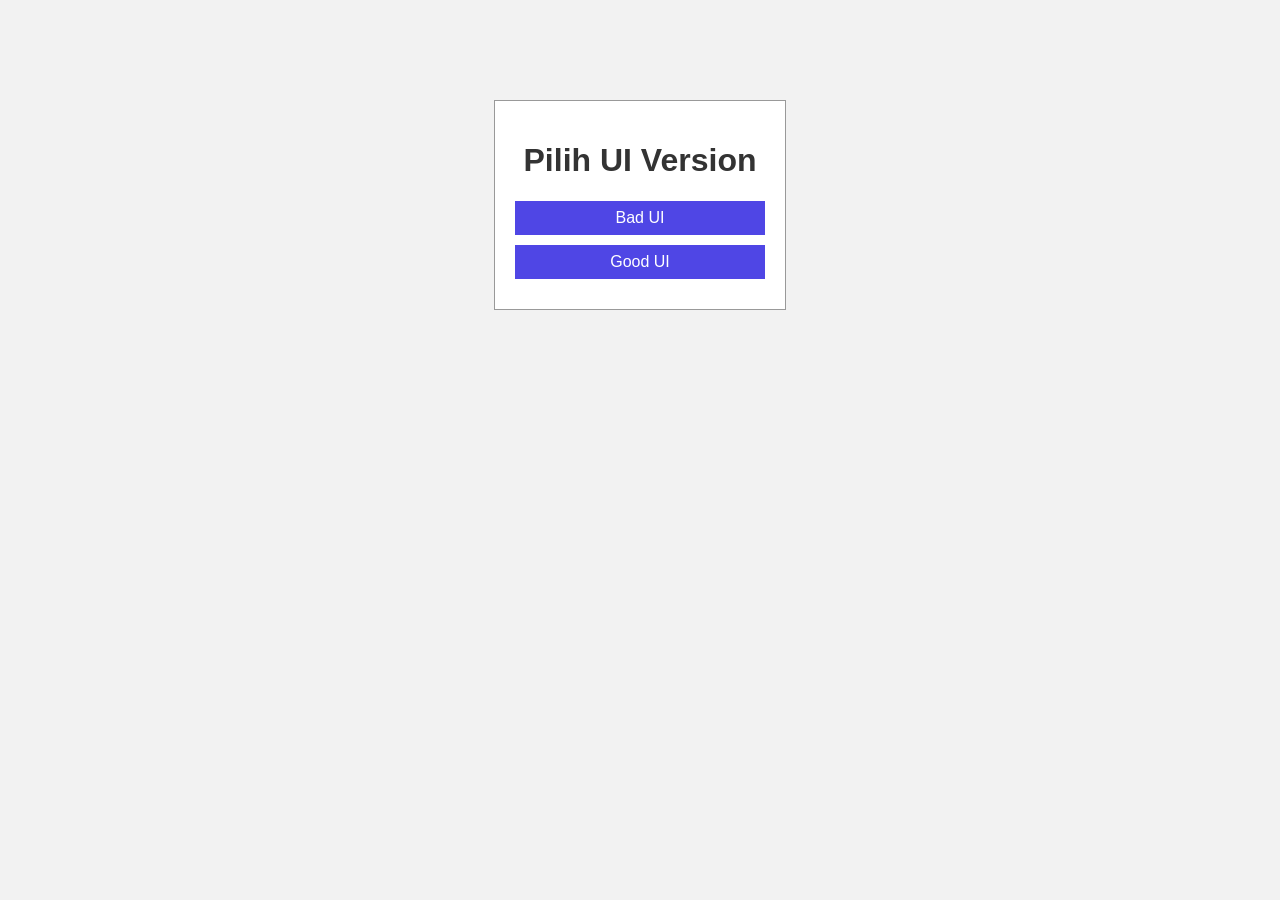
<file: index.html>
<!DOCTYPE html>
<html lang="en">
<head>
    <meta charset="UTF-8">
    <title>Form Register</title>
    <link rel="stylesheet" href="style.css">
</head>
<body>

    <div>
        <h1>Pilih UI Version</h1>

        <a href="Bad UI/index.html">Bad UI</a>
        <a href="Good UI/index.html">Good UI</a>
    </div>

</body>
</html>
</file>
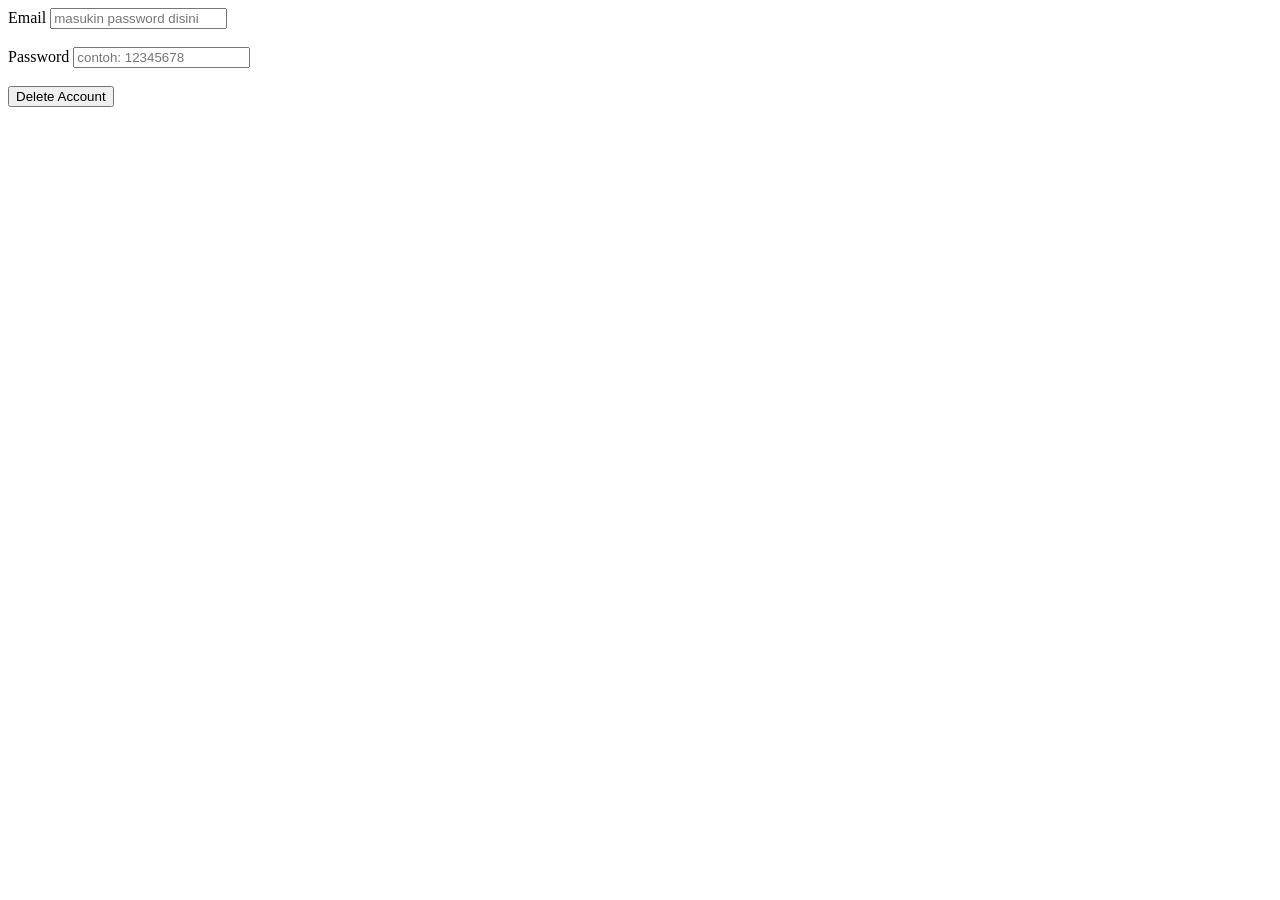
<file: Bad UI/index.html>
<!DOCTYPE html>
<html lang="en">
<head>
    <meta charset="UTF-8">
    <meta name="viewport" content="width=device-width, initial-scale=1.0">
    <title>Bad UI From Register</title>
</head>
<body>
<form action="">
    <label for="username">Email</label>
    <input type="text" name="username" placeholder="masukin password disini">
    <br><br>

    <label>Password</label>
    <input type="text" name="email" placeholder="contoh: 12345678">
    <br><br>

    <button>Delete Account</button>

</form>

</body>
</html>
</file>
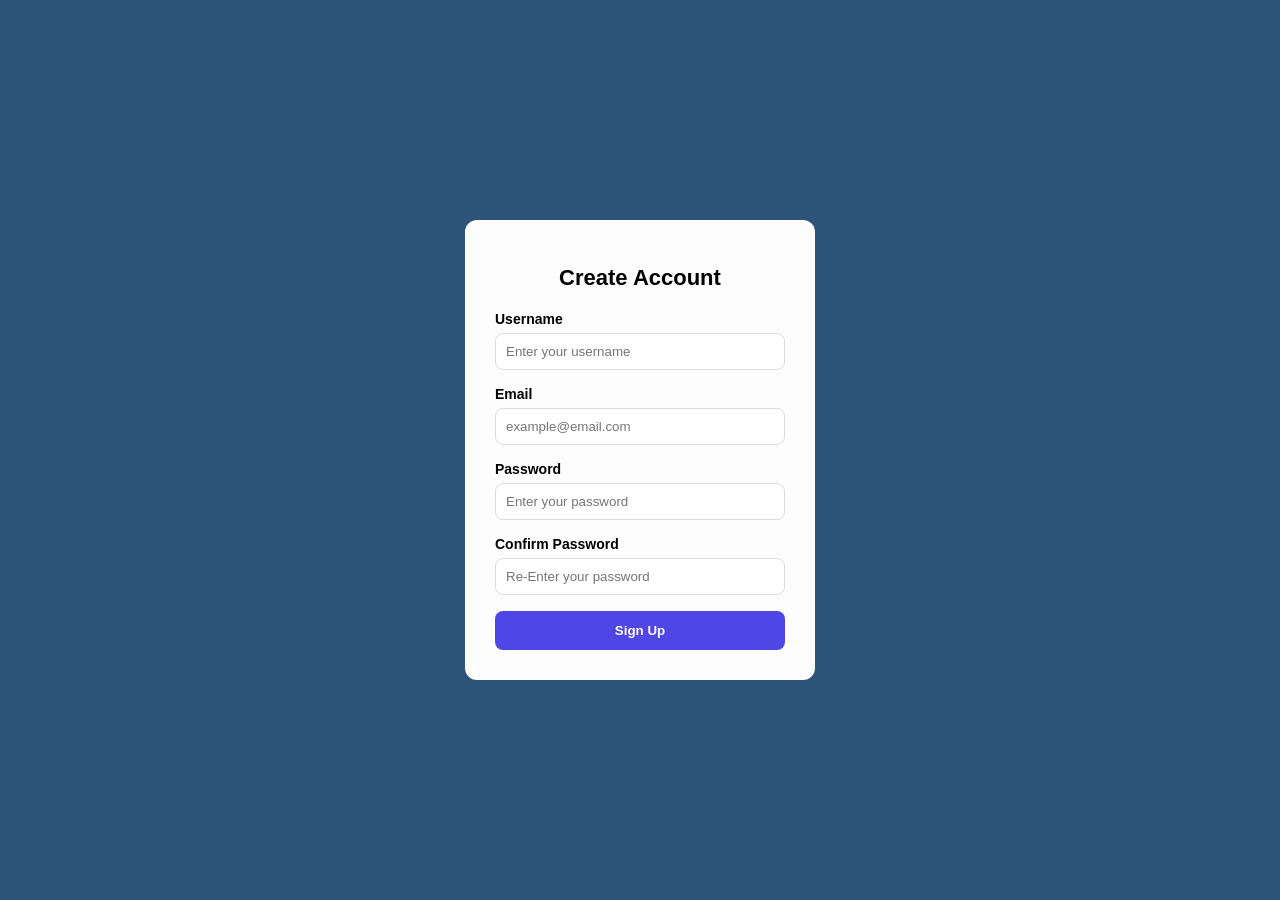
<file: Good UI/index.html>
<!DOCTYPE html>
<html lang="en">

<head>
    <meta charset="UTF-8">
    <meta name="viewport" content="width=device-width, initial-scale=1.0">
    <title>Good UI Register From</title>
    <link rel="stylesheet" href="style.css">
</head>

<body>
    <div class="card">
        <h1>Create Account</h1>

        <form>
            <div class="form-group">
                <label for="username">Username</label>
                <input type="text" id="username" name="username" placeholder="Enter your username" required
                    autocomplete="username">
            </div>

            <div class="form-group">
                <label for="email">Email</label>
                <input type="email" id="email" name="email" placeholder="example@email.com" required
                    autocomplete="email">
            </div>

            <div class="form-group">
                <label for="password">Password</label>
                <input type="password" id="password" name="password" placeholder="Enter your password" required>
            </div>
            
            <div class="form-group">
                <label for="confirm-password">Confirm Password</label>
                <input type="password" id="confirm-password" name="confirm-password" placeholder="Re-Enter your password" required>
            </div>

            <button type="submit">Sign Up</button>
        </form>
    </div>
</body>

</html>
</file>
<file: style.css>
body {
    font-family: Arial, sans-serif;
    text-align: center;
    margin-top: 100px;
    background-color: #f2f2f2;
}

div {
    border: 1px solid #999;
    padding: 20px;
    width: 250px;
    margin: auto;
    background-color: white;
}

h1 {
    color: #333;
}

a {
    display: block;
    margin: 10px 0;
    padding: 8px;
    text-decoration: none;
    background-color: #4f46e5;
    color: white;
}

a:hover {
    background-color: #3730a3;
}
</file>
<file: Good UI/style.css>
/* ini buat box */
* {
    box-sizing: border-box;
    font-family: Arial, sans-serif;
}

body {
    background: #2e5378;
    display: flex;
    justify-content: center;
    align-items: center;
    height: 100vh;
    margin: 0;
}

.card {
    background: rgb(253, 253, 253);
    padding: 30px;
    width: 350px;
    border-radius: 12px;}

h1 {
    margin-bottom: 20px;
    font-size: 22px;
    text-align: center;
}

.form-group {
    margin-bottom: 16px;
}

label {
    display: block;
    margin-bottom: 6px;
    font-size: 14px;
    font-weight: 600;
}

input {
    width: 100%;
    padding: 10px;
    border-radius: 8px;
    border: 1px solid #ddd;
    transition: 0.2s;
}



button {
    width: 100%;
    padding: 12px;
    border: none;
    border-radius: 8px;
    background: #4f46e5;
    color: white;
    font-weight: 600;
    cursor: pointer;
    transition: 0.2s;
}

button:hover {
    background: #4338ca;
}

button:disabled {
    background: #c7c7c7;
    cursor: not-allowed;
}
</file>
